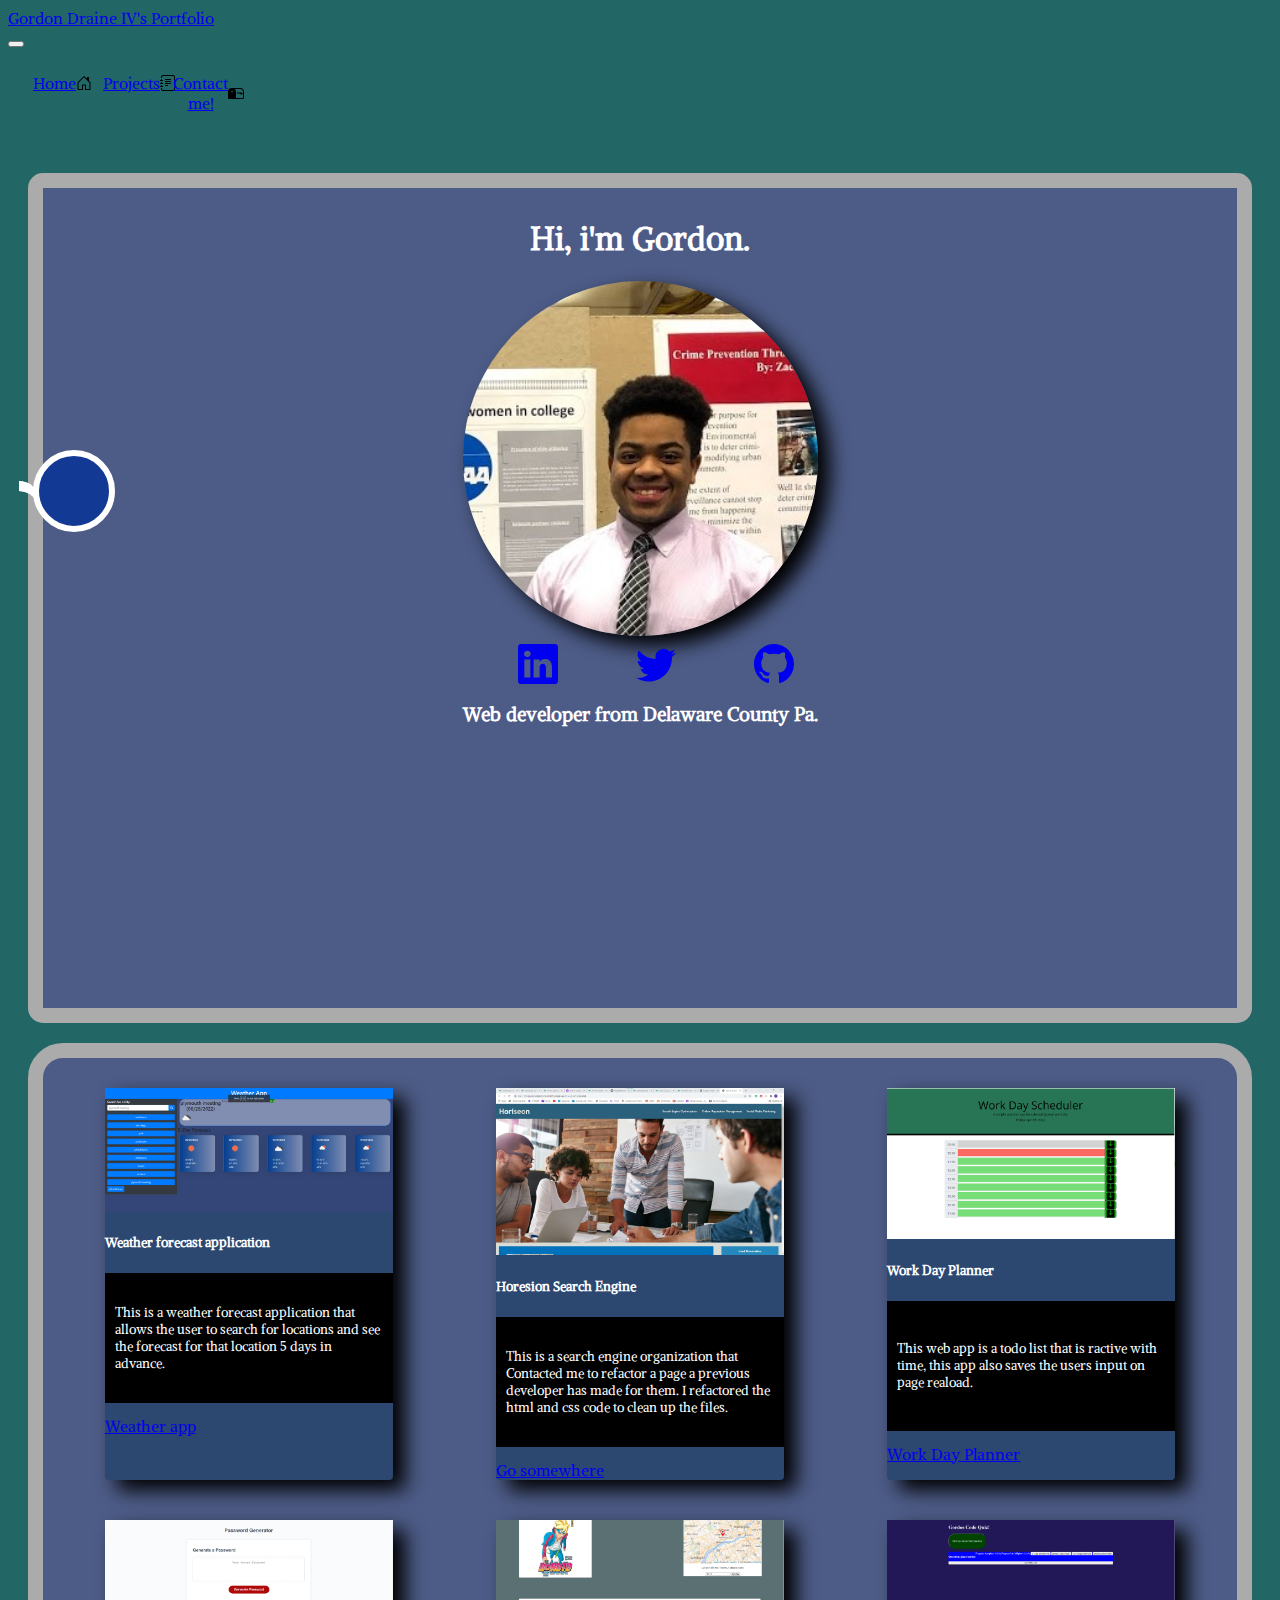
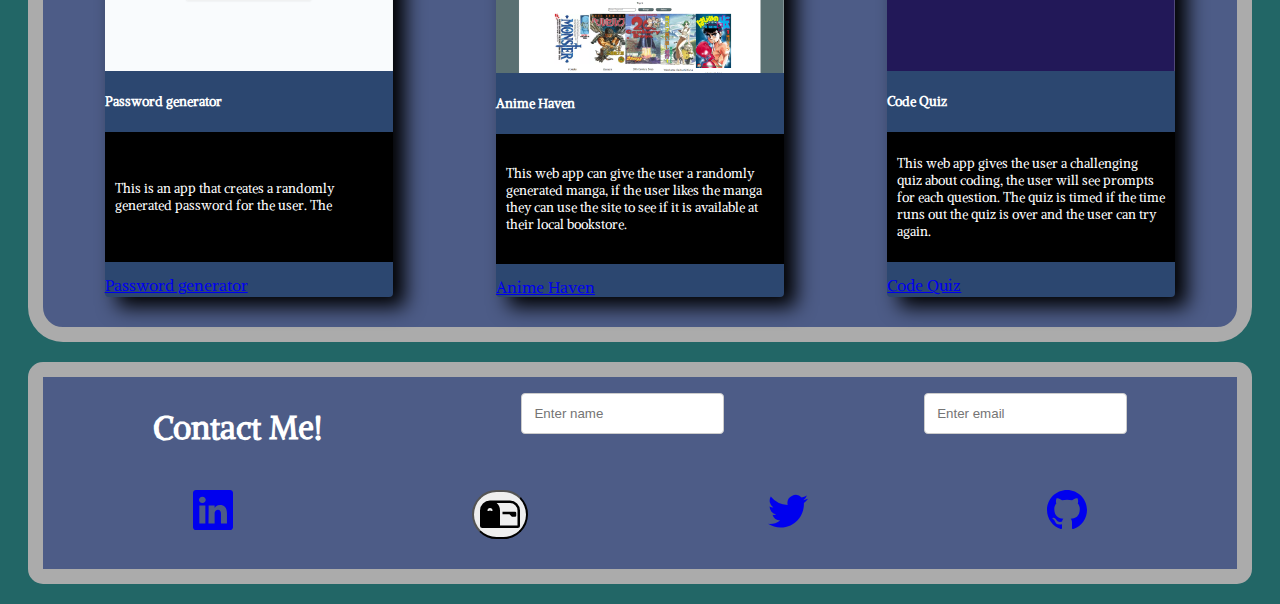
<file: index.html>
<!DOCTYPE html>
<html lang="en">

<head>
    <meta charset="UTF-8">
    <meta http-equiv="X-UA-Compatible" content="IE=edge">
    <meta name="viewport" content="width=device-width, initial-scale=1.0">
    <title>Gordon Draine's Portfolio</title>
    <link rel="preconnect" href="https://fonts.googleapis.com">
    <link rel="preconnect" href="https://fonts.gstatic.com" crossorigin>
    <link href="https://fonts.googleapis.com/css2?family=Alike+Angular&display=swap" rel="stylesheet">
    <link href="https://cdn.jsdelivr.net/npm/bootstrap@5.1.3/dist/css/bootstrap.min.css" rel="stylesheet"
        integrity="sha384-1BmE4kWBq78iYhFldvKuhfTAU6auU8tT94WrHftjDbrCEXSU1oBoqyl2QvZ6jIW3" crossorigin="anonymous">
    <link rel="stylesheet" href="./assets/style.css">
</head>

<body>

    <!-- add nav bar -->
    <nav class="navbar navbar-expand-lg navbar-light bg-light">
        <div class="container-fluid">
            <a class="navbar-brand" href="#">Gordon Draine IV's Portfolio</a>
            <button class="navbar-toggler" type="button" data-bs-toggle="collapse" data-bs-target="#navbarNavDropdown"
                aria-controls="navbarNavDropdown" aria-expanded="false" aria-label="Toggle navigation">
                <span class="navbar-toggler-icon"></span>
            </button>
            <div class="collapse navbar-collapse" id="navbarNavDropdown">
                <ul class="navbar-nav">
                    <li class="nav-item" id="#active">
                        <a class="nav-link active" aria-current="page" href="#">Home <img id="#icon" src="./assets/images/house-door.svg" alt=""></a>
                    </li>
                    <li class="nav-item">
                        <a class="nav-link" href="#">Projects <img id="#icon" src="./assets/images/journal-text.svg" alt=""></a>
                    </li>
                    <li class="nav-item">
                        <a class="nav-link" href="#">Contact me! <img id="#icon" src="./assets/images/mailbox2.svg" alt=""></a>
                    </li>
                    <div class="indicator"></div>
                </ul>
            </div>
        </div>
    </nav>
    <section id="intro">
        <div id="intro-inner">
            <div id="intro-inner2">
                <h1>Hi, i'm Gordon.</h1>
                <!-- remove image if need be -->
                <img class="avatarimg" src="./assets/images/picofmeatseniorshowcase.jpg" alt="">
                <div class="iconbox">
                    <a id="quikicon" href="https://www.linkedin.com/in/gordon-draine-iv-08a058142/" button class="bttn"><svg
                            xmlns="http://www.w3.org/2000/svg" width="40" height="40" fill="currentColor" class="bi bi-linkedin"
                            viewBox="0 0 16 16">
                            <path
                                d="M0 1.146C0 .513.526 0 1.175 0h13.65C15.474 0 16 .513 16 1.146v13.708c0 .633-.526 1.146-1.175 1.146H1.175C.526 16 0 15.487 0 14.854V1.146zm4.943 12.248V6.169H2.542v7.225h2.401zm-1.2-8.212c.837 0 1.358-.554 1.358-1.248-.015-.709-.52-1.248-1.342-1.248-.822 0-1.359.54-1.359 1.248 0 .694.521 1.248 1.327 1.248h.016zm4.908 8.212V9.359c0-.216.016-.432.08-.586.173-.431.568-.878 1.232-.878.869 0 1.216.662 1.216 1.634v3.865h2.401V9.25c0-2.22-1.184-3.252-2.764-3.252-1.274 0-1.845.7-2.165 1.193v.025h-.016a5.54 5.54 0 0 1 .016-.025V6.169h-2.4c.03.678 0 7.225 0 7.225h2.4z" />
                        </svg></button>
                     </a>  
                    <a id="quikicon" href="https://twitter.com/Gordy_40" button class="bttn"><svg xmlns="http://www.w3.org/4000/svg" width="40"
                            height="40" fill="currentColor" class="bi bi-twitter" viewBox="0 0 16 16">
                            <path
                                d="M5.026 15c6.038 0 9.341-5.003 9.341-9.334 0-.14 0-.282-.006-.422A6.685 6.685 0 0 0 16 3.542a6.658 6.658 0 0 1-1.889.518 3.301 3.301 0 0 0 1.447-1.817 6.533 6.533 0 0 1-2.087.793A3.286 3.286 0 0 0 7.875 6.03a9.325 9.325 0 0 1-6.767-3.429 3.289 3.289 0 0 0 1.018 4.382A3.323 3.323 0 0 1 .64 6.575v.045a3.288 3.288 0 0 0 2.632 3.218 3.203 3.203 0 0 1-.865.115 3.23 3.23 0 0 1-.614-.057 3.283 3.283 0 0 0 3.067 2.277A6.588 6.588 0 0 1 .78 13.58a6.32 6.32 0 0 1-.78-.045A9.344 9.344 0 0 0 5.026 15z" />
                        </svg></button>
                    </a>
                    <a id="quikicon" href="https://github.com/GordyD97" button class="bttn"><svg xmlns="http://www.w3.org/2000/svg" width="40" height="40"
                            fill="currentColor" class="bi bi-github" viewBox="0 0 16 16">
                            <path
                                d="M8 0C3.58 0 0 3.58 0 8c0 3.54 2.29 6.53 5.47 7.59.4.07.55-.17.55-.38 0-.19-.01-.82-.01-1.49-2.01.37-2.53-.49-2.69-.94-.09-.23-.48-.94-.82-1.13-.28-.15-.68-.52-.01-.53.63-.01 1.08.58 1.23.82.72 1.21 1.87.87 2.33.66.07-.52.28-.87.51-1.07-1.78-.2-3.64-.89-3.64-3.95 0-.87.31-1.59.82-2.15-.08-.2-.36-1.02.08-2.12 0 0 .67-.21 2.2.82.64-.18 1.32-.27 2-.27.68 0 1.36.09 2 .27 1.53-1.04 2.2-.82 2.2-.82.44 1.1.16 1.92.08 2.12.51.56.82 1.27.82 2.15 0 3.07-1.87 3.75-3.65 3.95.29.25.54.73.54 1.48 0 1.07-.01 1.93-.01 2.2 0 .21.15.46.55.38A8.012 8.012 0 0 0 16 8c0-4.42-3.58-8-8-8z" />
                        </svg></button>
                    </a>
                </div>
                <h3>Web developer from Delaware County Pa.</h3>
            </div>
        </div>
    </section>
    <!-- add projects  -->
    <section class="container" id="projects">
        
        <div class="card" style="width: 18rem;">
            <img src="./assets/images/weather_cap.PNG" class="card-img-top" alt="...">
            <div class="card-body">
                <h5 class="card-title">Weather forecast application</h5>
                <p class="card-text">This is a weather forecast application that allows the user to search for locations and see the forecast for that location 5 days in advance.</p>
                <a href="https://gordyd97.github.io/Weather-app/" class="btn btn-primary">Weather app</a>
            </div>
        </div>
        <div class="card" style="width: 18rem;">
            <img src="./assets/images/Screenshot Horiseon140646.jpg" class="card-img-top" alt="...">
            <div class="card-body">
                <h5 class="card-title">Horesion Search Engine</h5>
                <p class="card-text">This is a search engine organization that Contacted me to refactor a page a previous developer has made for them. I refactored the html and css code to clean up the files. </p>
                <a href="https://gordyd97.github.io/Horiseon-Search-Engine/" class="btn btn-primary">Go somewhere</a>
            </div>
        </div>
        <div class="card" style="width: 18rem;">
            <img src="./assets/images/plannershot1.PNG" class="card-img-top" alt="...">
            <div class="card-body">
                <h5 class="card-title">Work Day Planner</h5>
                <p class="card-text">This web app is a todo list that is ractive with time, this app also saves the users input on page reaload.</p>
                <a href="https://gordyd97.github.io/Work-Day-Planner/" class="btn btn-primary">Work Day Planner</a>
            </div>
        </div>
        <div class="card" style="width: 18rem;">
            <img src="./assets/images/pwgenerator.PNG" class="card-img-top" alt="...">
            <div class="card-body">
                <h5 class="card-title">Password generator</h5>
                <p class="card-text">This is an app that creates a randomly generated password for the user. The</p>
                <a href="https://gordyd97.github.io/Password-generator/" class="btn btn-primary">Password generator</a>
            </div>
        </div>
        <div class="card" style="width: 18rem;">
            <img src="./assets/images/weebhaven.PNG" class="card-img-top" alt="...">
            <div class="card-body">
                <h5 class="card-title">Anime Haven</h5>
                <p class="card-text">This web app can give the user a randomly generated manga, if the user likes the manga they can use the site to see if it is available at their local bookstore.</p>
                <a href="https://gordyd97.github.io/ecommerece-sales-locator/" class="btn btn-primary">Anime Haven</a>
            </div>
        </div>
        <div class="card" style="width: 18rem;">
            <img src="./assets/images/codequiz.PNG" class="card-img-top" alt="...">
            <div class="card-body">
                <h5 class="card-title">Code Quiz</h5>
                <p class="card-text">This web app gives the user a challenging quiz about coding, the user will see prompts for each question. The quiz is timed if the time runs out the quiz is over and the user can try again.</p>
                <a href="https://gordyd97.github.io/Code-Quiz/" class="btn btn-primary">Code Quiz</a>
            </div>
        </div>
    </section>

    <!-- add about me section -->

    <!-- add contact me form -->
    <section id="contact-Me">
        <h1>Contact Me!</h1>
        <div class="input-group mb-3">

            <input type="text" class="form-control" placeholder="Enter name" aria-label="Enter Name"
                aria-describedby="basic-addon1">
        </div>

        <div class="input-group mb-3">
            <input type="text" class="form-control" placeholder="Enter email" aria-label="Enter email"
                aria-describedby="basic-addon2">

        </div>
        <ul class="footerlist">
            <li><a href="https://www.linkedin.com/in/gordon-draine-iv-08a058142/" button class="bttn"><svg
                        xmlns="http://www.w3.org/2000/svg" width="40" height="40" fill="currentColor"
                        class="bi bi-linkedin" viewBox="0 0 16 16">
                        <path
                            d="M0 1.146C0 .513.526 0 1.175 0h13.65C15.474 0 16 .513 16 1.146v13.708c0 .633-.526 1.146-1.175 1.146H1.175C.526 16 0 15.487 0 14.854V1.146zm4.943 12.248V6.169H2.542v7.225h2.401zm-1.2-8.212c.837 0 1.358-.554 1.358-1.248-.015-.709-.52-1.248-1.342-1.248-.822 0-1.359.54-1.359 1.248 0 .694.521 1.248 1.327 1.248h.016zm4.908 8.212V9.359c0-.216.016-.432.08-.586.173-.431.568-.878 1.232-.878.869 0 1.216.662 1.216 1.634v3.865h2.401V9.25c0-2.22-1.184-3.252-2.764-3.252-1.274 0-1.845.7-2.165 1.193v.025h-.016a5.54 5.54 0 0 1 .016-.025V6.169h-2.4c.03.678 0 7.225 0 7.225h2.4z" />
                    </svg></button></a>
            </li>
            <li><button class="bttn"><svg xmlns="http://www.w3.org/4000/svg" width="40" height="40" fill="currentColor"
                        class="bi bi-mailbox2" viewBox="0 0 16 16">
                        <path d="M9 8.5h2.793l.853.854A.5.5 0 0 0 13 9.5h1a.5.5 0 0 0 .5-.5V8a.5.5 0 0 0-.5-.5H9v1z" />
                        <path
                            d="M12 3H4a4 4 0 0 0-4 4v6a1 1 0 0 0 1 1h14a1 1 0 0 0 1-1V7a4 4 0 0 0-4-4zM8 7a3.99 3.99 0 0 0-1.354-3H12a3 3 0 0 1 3 3v6H8V7zm-3.415.157C4.42 7.087 4.218 7 4 7c-.218 0-.42.086-.585.157C3.164 7.264 3 7.334 3 7a1 1 0 0 1 2 0c0 .334-.164.264-.415.157z" />
                    </svg></button></li>
            <li><a href="https://twitter.com/Gordy_40" button class="bttn"><svg xmlns="http://www.w3.org/4000/svg"
                        width="40" height="40" fill="currentColor" class="bi bi-twitter" viewBox="0 0 16 16">
                        <path
                            d="M5.026 15c6.038 0 9.341-5.003 9.341-9.334 0-.14 0-.282-.006-.422A6.685 6.685 0 0 0 16 3.542a6.658 6.658 0 0 1-1.889.518 3.301 3.301 0 0 0 1.447-1.817 6.533 6.533 0 0 1-2.087.793A3.286 3.286 0 0 0 7.875 6.03a9.325 9.325 0 0 1-6.767-3.429 3.289 3.289 0 0 0 1.018 4.382A3.323 3.323 0 0 1 .64 6.575v.045a3.288 3.288 0 0 0 2.632 3.218 3.203 3.203 0 0 1-.865.115 3.23 3.23 0 0 1-.614-.057 3.283 3.283 0 0 0 3.067 2.277A6.588 6.588 0 0 1 .78 13.58a6.32 6.32 0 0 1-.78-.045A9.344 9.344 0 0 0 5.026 15z" />
                    </svg></button></a>
                </li>
            <li>
                <a href="https://github.com/GordyD97" button class="bttn"><svg xmlns="http://www.w3.org/2000/svg" width="40" height="40" fill="currentColor" class="bi bi-github"
                    viewBox="0 0 16 16">
                    <path
                        d="M8 0C3.58 0 0 3.58 0 8c0 3.54 2.29 6.53 5.47 7.59.4.07.55-.17.55-.38 0-.19-.01-.82-.01-1.49-2.01.37-2.53-.49-2.69-.94-.09-.23-.48-.94-.82-1.13-.28-.15-.68-.52-.01-.53.63-.01 1.08.58 1.23.82.72 1.21 1.87.87 2.33.66.07-.52.28-.87.51-1.07-1.78-.2-3.64-.89-3.64-3.95 0-.87.31-1.59.82-2.15-.08-.2-.36-1.02.08-2.12 0 0 .67-.21 2.2.82.64-.18 1.32-.27 2-.27.68 0 1.36.09 2 .27 1.53-1.04 2.2-.82 2.2-.82.44 1.1.16 1.92.08 2.12.51.56.82 1.27.82 2.15 0 3.07-1.87 3.75-3.65 3.95.29.25.54.73.54 1.48 0 1.07-.01 1.93-.01 2.2 0 .21.15.46.55.38A8.012 8.012 0 0 0 16 8c0-4.42-3.58-8-8-8z" />
                </svg></button>
                </a>
            </li>
        </ul>
        <!-- email link with icon -->
        <!-- my twitter-->
    </section>
<script src="./test.js"></script>
</body>

</html>
<!-- currently having a panic attack -->
</file>
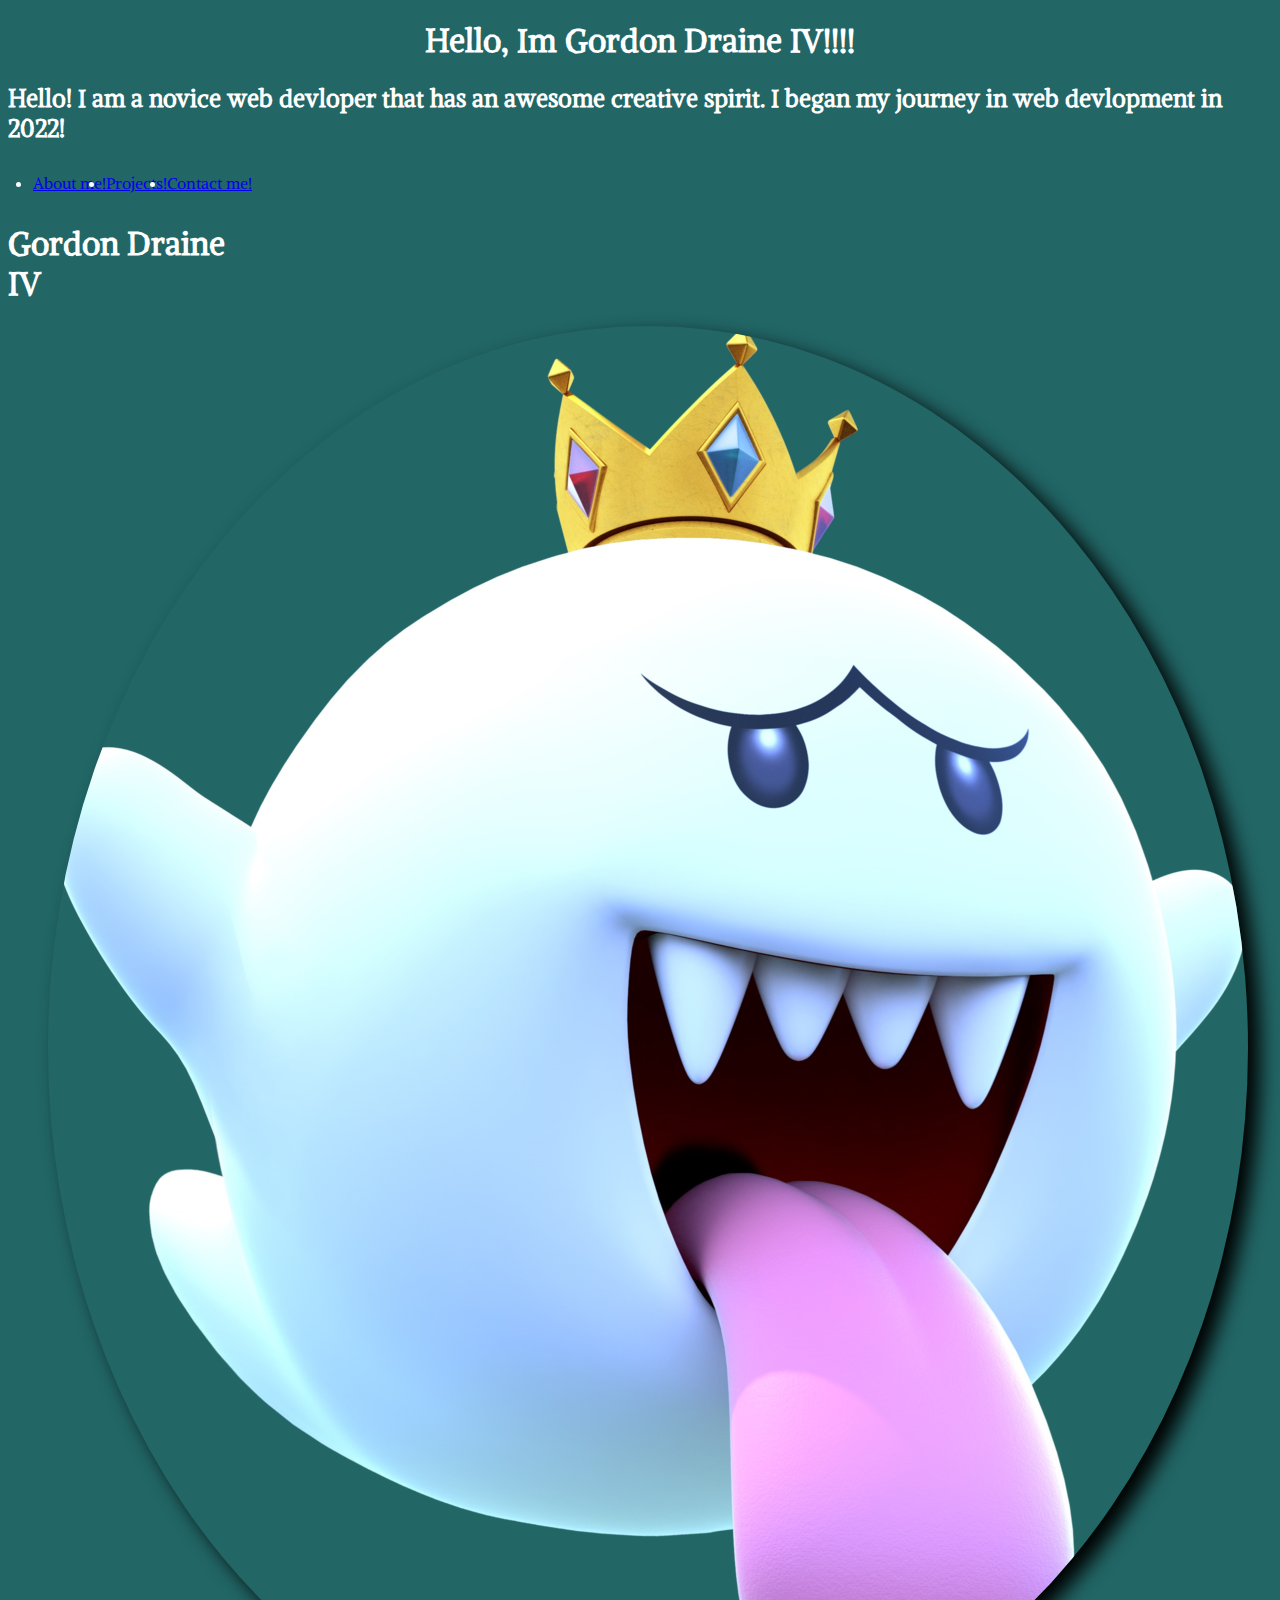
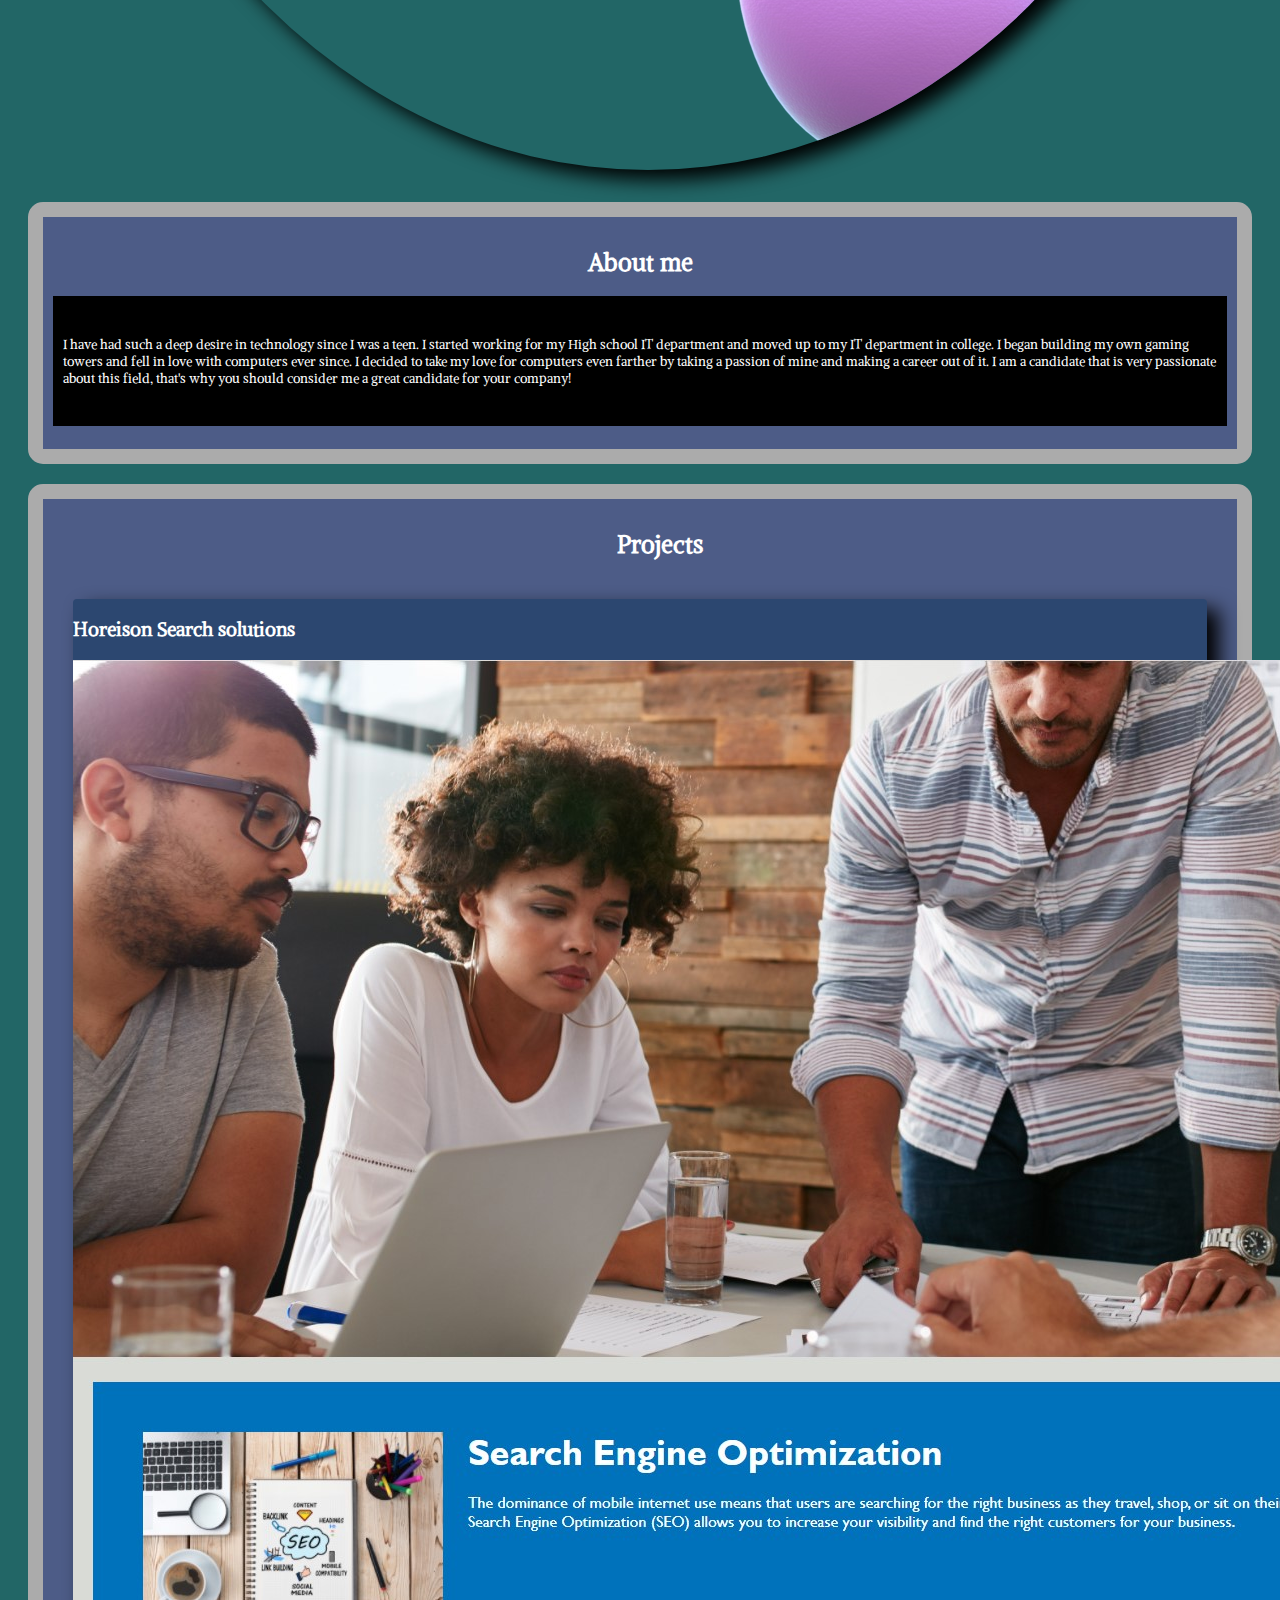
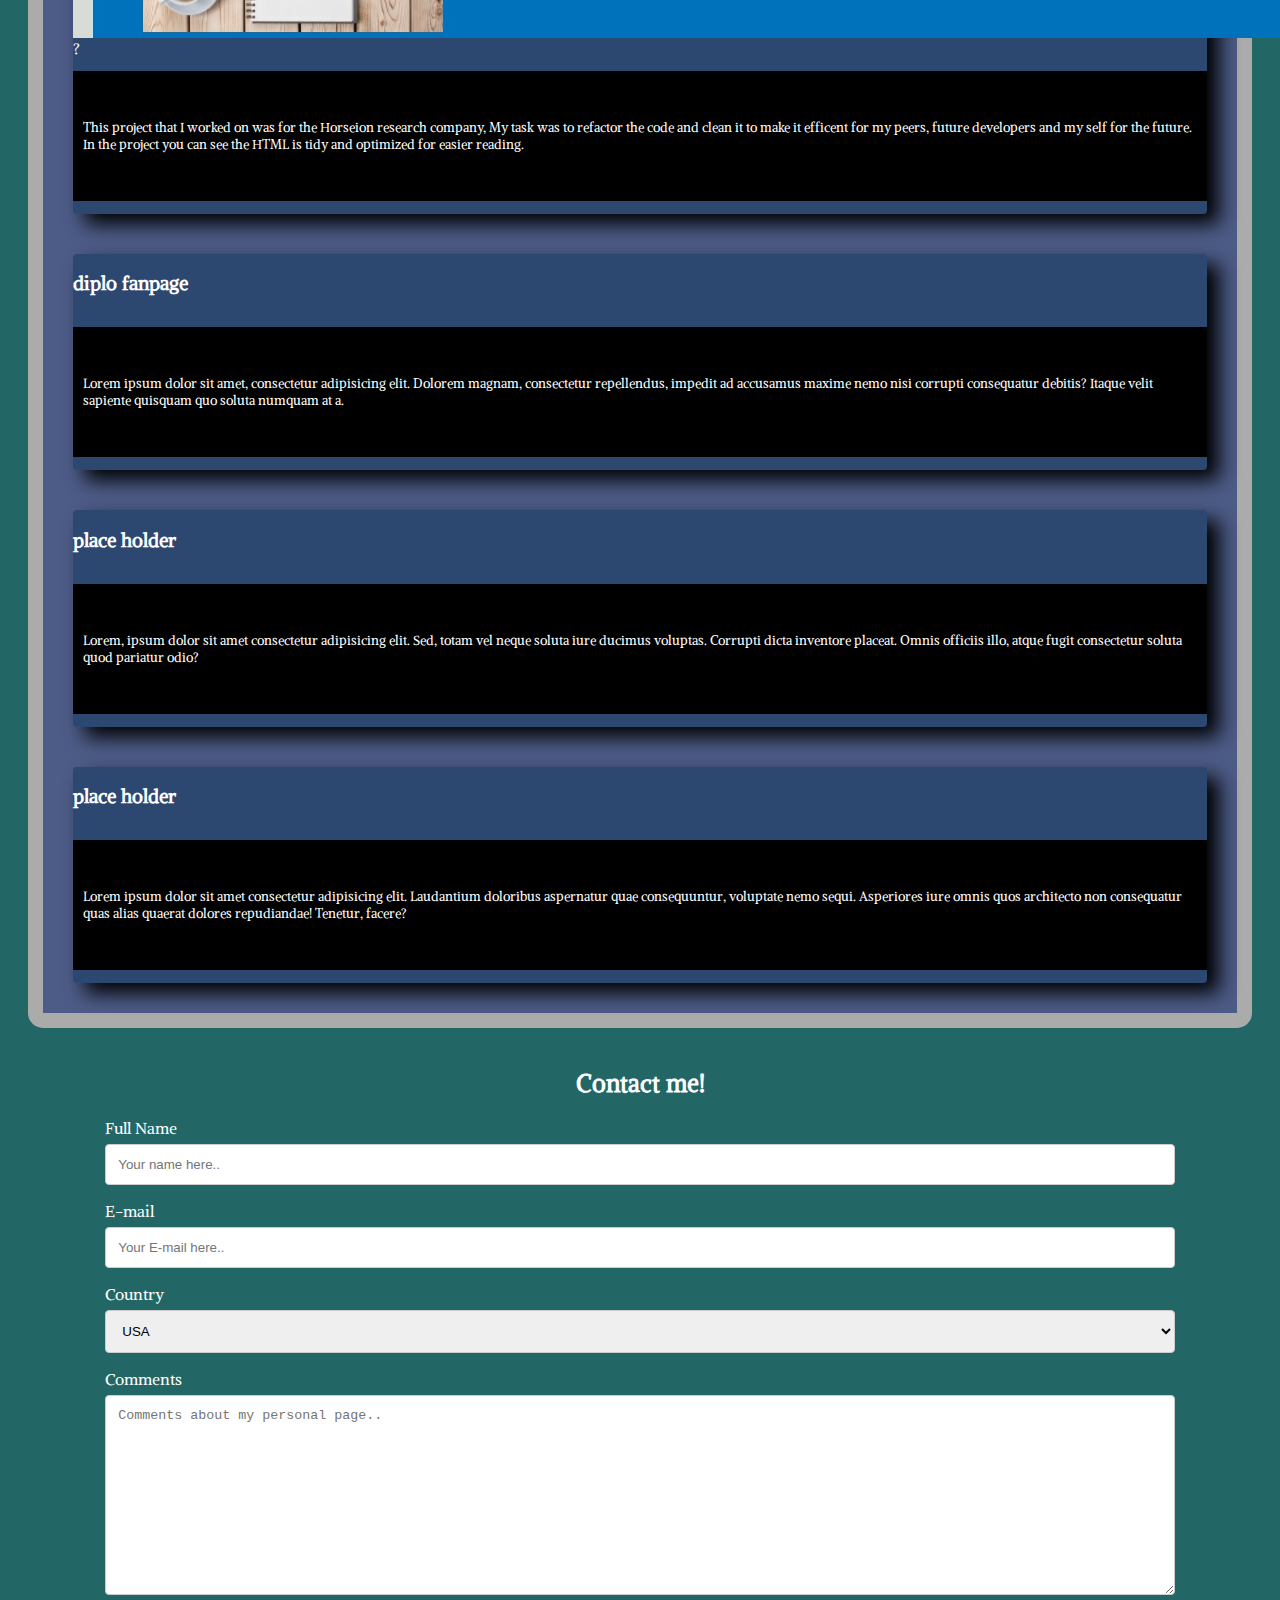
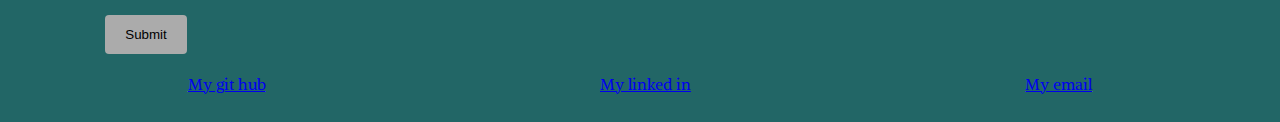
<file: idex.html>
<!DOCTYPE html>
<html lang="en">
<head>
    <meta charset="UTF-8">
    <meta http-equiv="X-UA-Compatible" content="IE=edge">
    <meta name="viewport" content="width=device-width, initial-scale=1.0">
    <title>Gordon Draine's Portfolio</title>
    <link rel="stylesheet" href="./assets/style.css">
    <link rel="preconnect" href="https://fonts.googleapis.com">
<link rel="preconnect" href="https://fonts.gstatic.com" crossorigin>
<link href="https://fonts.googleapis.com/css2?family=Alike+Angular&display=swap" rel="stylesheet">
</head>
<body>
    <header> 
        
        <h1>Hello, Im Gordon Draine IV!!!!</h1>
        <h2>Hello! I am a novice web devloper that has an awesome creative spirit. I began my journey in web devlopment in 2022!</h2>
        <nav>
            <ul class="navlist">
                <li>
                    <a href="#About-me">About me!</a> 
                </li>
                <li>
                    <a href="#Projects">Projects!</a> 
                </li>
                <li>
                    <a href="#Contact-me">Contact me!</a> 
                </li>
            </ul>
        </nav>
    </header>
   
    <aside>
        <h1>Gordon Draine IV</h1>
        <figure> <img src="./assets/images/kingboo2.png" alt="kingboo" class="avatarimg"></img> </figure>
       
    </aside>
    <main>
        <article id="About-me">
            <h2>About me</h2>
            <p>I have had such a deep desire in technology since I was a teen. I started working for my High school IT department and moved up to my IT department in college. I began building my own gaming towers and fell in love with computers ever since. I decided to take my love for computers even farther by taking a passion of mine and making a career out of it. I am a candidate that is very passionate about this field, that's why you should consider me a great candidate for your company!</p>
        </article>
    </main>
    <Section id="projects">
        <header class="cardheader"><h2>Projects</h2></header>
            <article class="card">
                <h3>Horeison Search solutions</h3>
                <a href="https://gordyd97.github.io/Horiseon-Search-Engine/" target="_blank">
                <img src="./assets/images/Horseionscreenshot.jpg" alt="Horiseon search solutions" class="cardimg" ></img>
                </a>    ?
                <p> This project that I worked on was for the Horseion research company, My task was to refactor the code and clean it to make it efficent for my peers, future developers and my self for the future. In 
                    the project you can see the HTML is tidy and optimized for easier reading.
                </p>
            </article>
            <article class="card">
                <h3>diplo fanpage</h3>
                <p>Lorem ipsum dolor sit amet, consectetur adipisicing elit. Dolorem magnam, consectetur repellendus, impedit ad accusamus maxime nemo nisi corrupti consequatur debitis? Itaque velit sapiente quisquam quo soluta numquam at a.</p>
            </article>
            <article class="card">
                <h3> place holder</h3>
                <p>Lorem, ipsum dolor sit amet consectetur adipisicing elit. Sed, totam vel neque soluta iure ducimus voluptas. Corrupti dicta inventore placeat. Omnis officiis illo, atque fugit consectetur soluta quod pariatur odio?</p>
            </article>
            <article class="card">
                <h3>place holder</h3>
                <p>Lorem ipsum dolor sit amet consectetur adipisicing elit. Laudantium doloribus aspernatur quae consequuntur, voluptate nemo sequi. Asperiores iure omnis quos architecto non consequatur quas alias quaerat dolores repudiandae! Tenetur, facere?</p>
            </article>
    </Section>
    <footer id="Contact-me">
        <h2>Contact me!</h2> 
        <div class="container">
            <form action="action_page.php">
          
              <label for="fname">Full Name</label>
              <input type="text" id="fname" name="fullname" placeholder="Your name here..">
          
              <label for="email">E-mail</label>
              <input type="text" id="E-mail" name="E-mail" placeholder="Your E-mail here..">
          
              <label for="country">Country</label>
              <select id="country" name="country">
                <option value="australia">USA</option>
                <option value="canada">Ukraine</option>
                <option value="usa">Russia</option>
              </select>
          
              <label for="Comments">Comments</label>
              <textarea id="Comments" name="Comments" placeholder="Comments about my personal page.." style="height:200px"></textarea>
          
              <input type="submit" value="Submit">
            </form>
          </div>
        <ul class="footerlist">    
            <li>
                <a href= https://github.com/GordyD97> My git hub</a>
            </li>
            <li>
                <a href= https://www.linkedin.com/in/gordon-draine-iv-08a058142> My linked in</a>
            </li>
            <li>
                <a href= gordon.draine97@yahoo.com>My email</a>
            </li>
        </ul>
    </footer>
</body>
</html>
<!-- currently having a panic attack -->
</file>
<file: assets/style.css>
body {
    background-color: #226666;
    color: white;
    font-family: 'Alike Angular', serif;

}

.navbarNavDropdown {
    width: auto;
    height: 70px;
    display: flex;
    justify-content: center;
    align-items: center;
    border-radius: 20px;

}

.navbar-nav {
    display: flex;
    width: 350px;
}

.nav-item {
    position: relative;
    list-style: none;
    width: 70px;
    height: 70px;
    z-index: 1;
    transition: 0.5s;
}

a {
    /* position: relative; */
    display: flex;
    /* justify-content: center; */
    /* align-items: center; */
    /* flex-direction: column; */
    width: 100%;
    text-align: center;
    font-weight: 500;
}

.card {
    position: relative;
    display: flex;
    flex-direction: column;
    min-width: 0;
    word-wrap: break-word;
    background-color: #2C4770;
    background-clip: border-box;
    border: 1pxsolidrgba(0, 0, 0, .125);
    border-radius: 0.25rem;
    margin: 20px;
    box-shadow: 12px 10px 20px 0px #000000;
    
}

.card-body {
    width: -moz-fit-content;
    width: fit-content;
}

#icon {
    position: relative;
    display: block;
    line-height: 75px;
    font-size: 1.5em;
    text-align: center;
}

.nav-item:hover {
    transform: translateY(+30px);
}

.indicator {
    top: 50%;
    position: absolute;
    width: 70px;
    height: 70px;
    background: #123994;
    border-radius: 50%;
    border: 6px solid;
    transition: 0.5s;

}

.indicator::before {
    content: '';
    position: absolute;
    top: 50%;
    left: -20px;
    width: 20px;
    height: 20px;

    border-top-right-radius: 20px;
    box-shadow: 0px -10px 0 0;
}

.indicator::after {
    content: '';
    position: absolute;
    top: 50%;
    left: -20px;
    width: 20px;
    height: 20px;

    border-top-right-radius: 20px;
    box-shadow: 0px -10px 0 0;
}

.navbar-nav :nth-child(1).active~.indicator {
    transform: translateX(calc(70px * 0));
}

.navbar-nav:nth-child(2).active~.indicator {
    transform: translateX(calc(70px * 1));
}

.navbar-nav:nth-child(3).active~.indicator {
    transform: translateX(calc(70px * 2));
}

/* .navbar-nav:nth-child(4).active~.indicator {
    transform: translateX(calc(70px * 3));
}
.navbar-nav:nth-child(5).active~.indicator {
    transform: translateX(calc(70px * 4));
}
.navbar-nav:nth-child(6).active~.indicator {
    transform: translateX(calc(70px * 5));
} */
section {
    display: flex;
    margin: 20px;
    padding: 10px;
    border: 15px;
    border-style: solid;
    border-radius: 15px;
    border-color: #ABABAB;
    background-color: #4D5C87;
    flex-wrap: wrap;
    justify-content: space-around;
}

#intro {
    height: 800px;

}

#intro-inner2 {
    display: flex;
    flex-direction: column;


}

main {
    display: flex;
    font-size: medium;
    border: 15px;
    margin: 20px;
    padding: 10px;
    border-color: #ABABAB;
    border-style: solid;
    border-radius: 15px;
    background-color: #4D5C87;
    justify-content: center;
}

.bttn {
    border-radius: 25px;
}

.avatarimg {
    border-radius: 55%;
    box-shadow: 12px 10px 20px 0px #000000;
    margin-bottom: .5rem;


}

.iconbox {
    display: flex;
    flex-direction: row;
    position: relative;
    right: -55px;
}

.cardheader {
    display: flex;
    align-items: flex-start;
    align-content: center;
    position: relative;
    right: -20px;

}

.card-img-top {
    width: 100%;
}

#Contact-me {
    display: flex;
    flex-direction: column;
    align-items: center;

}

h1 {
    display: flex;
    flex-direction: column;
    align-items: center;
    color: white;

}

h2 {
    display: flex;
    align-items: center;
    flex-direction: column;

}

p {
    display: flex;
    flex-wrap: wrap;
    background-color: #000000;
    color: white;
    height: 110px;
    align-content: center;
    padding: 10px;
    text-overflow: clip;
    font-size: 13px;

}

.card-text {
    width: -moz-fit-content;
    width: fit-content;

}

footer {
    display: flex;
    align-content: center;
}

.footerlist {
    text-decoration: underline;
    display: flex;
    justify-content: space-around;
    flex-direction: row;
    margin: 10px;
    list-style-type: none;
    width: 98%;
}

.container {
    border-radius: 35px;
    display: flex;
    flex-direction: row;
    justify-content: space-around;

    /* background-color: #ABABAB;
    padding: 20px;
    width: 15%; */
}

input[type=submit]:hover {
    background-color: #7e57a3;
}

input[type=submit] {
    background-color: #ABABAB;
    color: #000000;
    padding: 12px 20px;
    border: none;
    border-radius: 4px;
    cursor: pointer;
}

input[type=text],
select,
textarea {
    width: 100%;
    padding: 12px;
    border: 1px solid #ccc;
    border-radius: 4px;
    box-sizing: border-box;
    margin-top: 6px;
    margin-bottom: 16px;
    resize: vertical
}

ul {
    display: flex;
    align-content: center;
    border-style: solid;
    /* background-color: #000000; */
    border-radius: 35px;
    padding: 10px;
    margin: 15px;
    border: 30px;
}

.hero {
    background-image: url(./images/picofmeatseniorshowcase.jpg) no-repeat center center/cover;
    height: 90vh;
    position: relative;
    color: #3D3530
}

.hero .content {
    display: flex;
    flex-direction: column;
    align-items: center;
    justify-content: center;
    text-align: center;
    height: 100%;
    padding: 0 20px;

}

.hero .content h1 {
    font-size: 56px;
}

.hero .content p {
    font-size: 56px;
    max-width: 600px;
    margin: 20px 0 30px;
}

.card-img-top:hover {
    transform: scale(1.3);
    /* (150% zoom - Note: if the zoom is too large, it will go outside of the viewport) */
}

@media screen and (min-width: 430px) {
    aside {
        width: 20%;
    }
}

@media screen and (max-width:430px) {
    header {
        width: 95%;
    }
}

@media screen and (max-width: 430px) {
    nav {
        width: 110%;
    }
}

@media screen and (max-width:430px) {
    .cardimg {
        width: 90%;

    }
}
</file>
